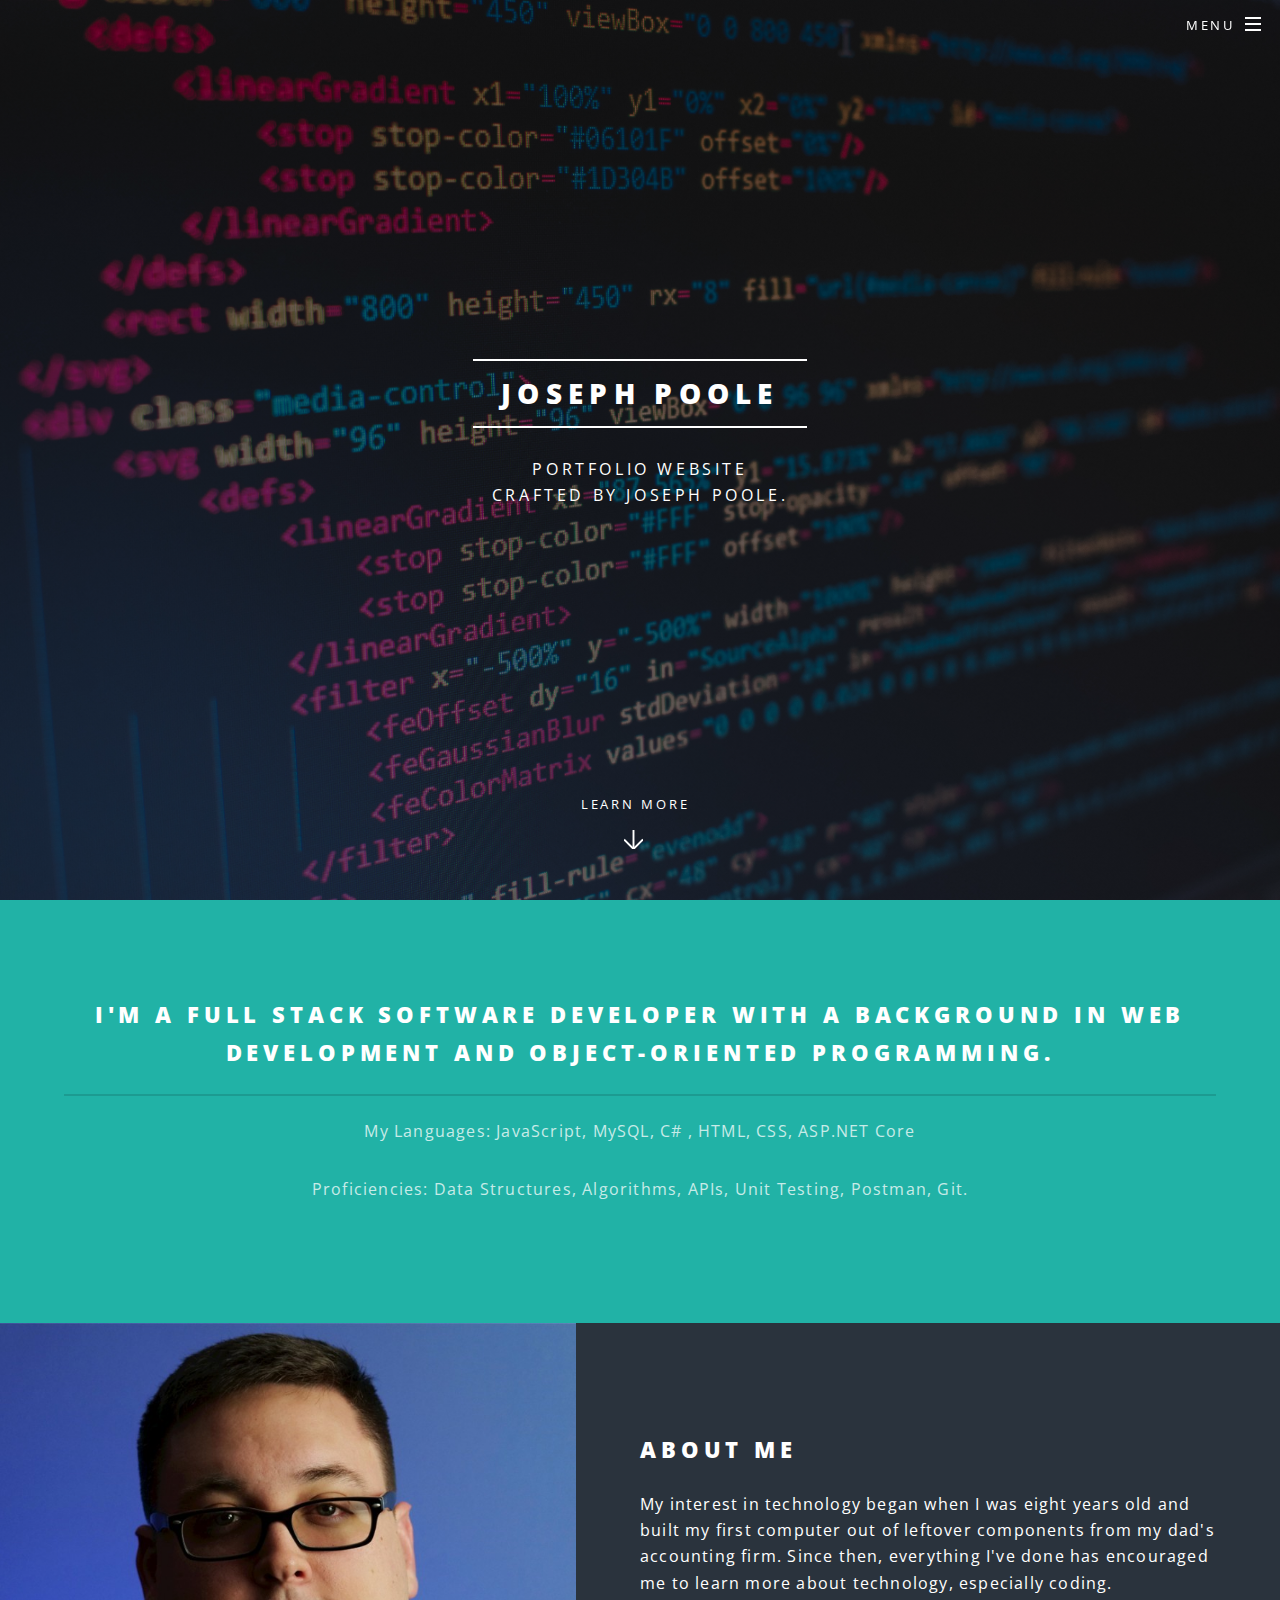
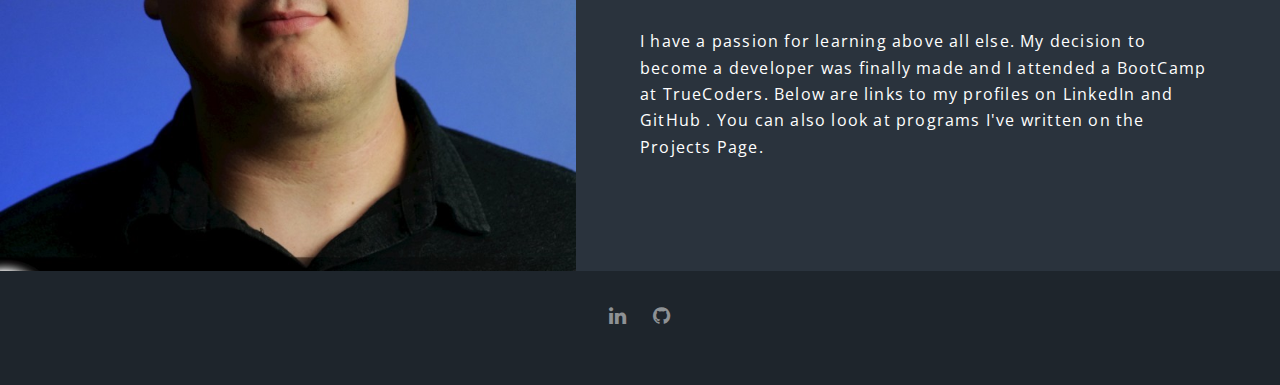
<file: index.html>
<!DOCTYPE HTML>
<html>
	<head>
		<title>Joseph Poole Protfolio Website</title>
		<meta charset="utf-8" />
		<meta name="viewport" content="width=device-width, initial-scale=1" />
		<link rel="stylesheet" href="assets/css/main.css" />

	</head>
	<body class="landing">

		<!-- Page Wrapper -->
			<div id="page-wrapper">

				<!-- Header -->
					<header id="header" class="alt">
						<h1><a href="index.html">Joseph Poole</a></h1>
						<nav id="nav">
							<ul>
								<li class="special">
									<a href="#menu" class="menuToggle"><span>Menu</span></a>
									<div id="menu">
										<ul>
											<li><a href="index.html">Home</a></li>
											<li><a href="Projects.html">Projects</a></li>
										</ul>
									</div>
								</li>
							</ul>
						</nav>
					</header>

				<!-- Banner -->
					<section id="banner">
						<div class="inner">
							<h2>Joseph Poole</h2>
							<p>Portfolio Website<br />
							crafted by Joseph Poole</a>.</p>
							<ul class="actions">
						</div>
						<a href="#one" class="more scrolly">Learn More</a>
					</section>

				<!-- One -->
					<section id="one" class="wrapper style1 special">
						<div class="inner">
							<header class="major">
								<h2>I'm a full stack software developer with a background in 
									web development and object-oriented programming.
								</h2>
								<p>My Languages: JavaScript, MySQL, C# , HTML, CSS, ASP.NET Core </p>
								<p>Proficiencies: Data Structures, Algorithms, APIs, Unit Testing, Postman, Git.</p>
							</header>
						</div>
					</section>

				<!-- Two -->
					<section id="two" class="wrapper alt style2">
						<section class="spotlight">
							<div class="image"><img src="images/pic01.jpg" alt="" /></div><div class="content">
								<h2>About Me</h2>
								<p> My interest in technology began when I was eight years old and built my first computer out of
									leftover components from my dad's accounting firm. Since then, everything I've done has encouraged
									me to learn more about technology, especially coding.
								</p>
								<p></p>
								<p>
									I have a passion for learning above all else.
									My decision to become a developer was finally made and I attended a BootCamp at TrueCoders.
									Below are links to my profiles on LinkedIn and GitHub .
									You can also look at programs I've written on the Projects Page.
								</p>
							</div>
						</section>

				<!-- Footer -->
					<footer id="footer">
						<ul class="icons">
							<li><a href="https://www.linkedin.com/in/joseph-poole-a514b9188/" class="icon fa-linkedin"><span class="label">Linkedin</span></a></li>
							<li><a href="https://github.com/JosephPoole" class="icon fa-github"><span class="label">Git</span></a></li>
						</ul>
					</footer>

			</div>

		<!-- Scripts -->
			<script src="assets/js/jquery.min.js"></script>
			<script src="assets/js/jquery.scrollex.min.js"></script>
			<script src="assets/js/jquery.scrolly.min.js"></script>
			<script src="assets/js/skel.min.js"></script>
			<script src="assets/js/util.js"></script>
			<!--[if lte IE 8]><script src="assets/js/ie/respond.min.js"></script><![endif]-->
			<script src="assets/js/main.js"></script>

	</body>
</html>
</file>
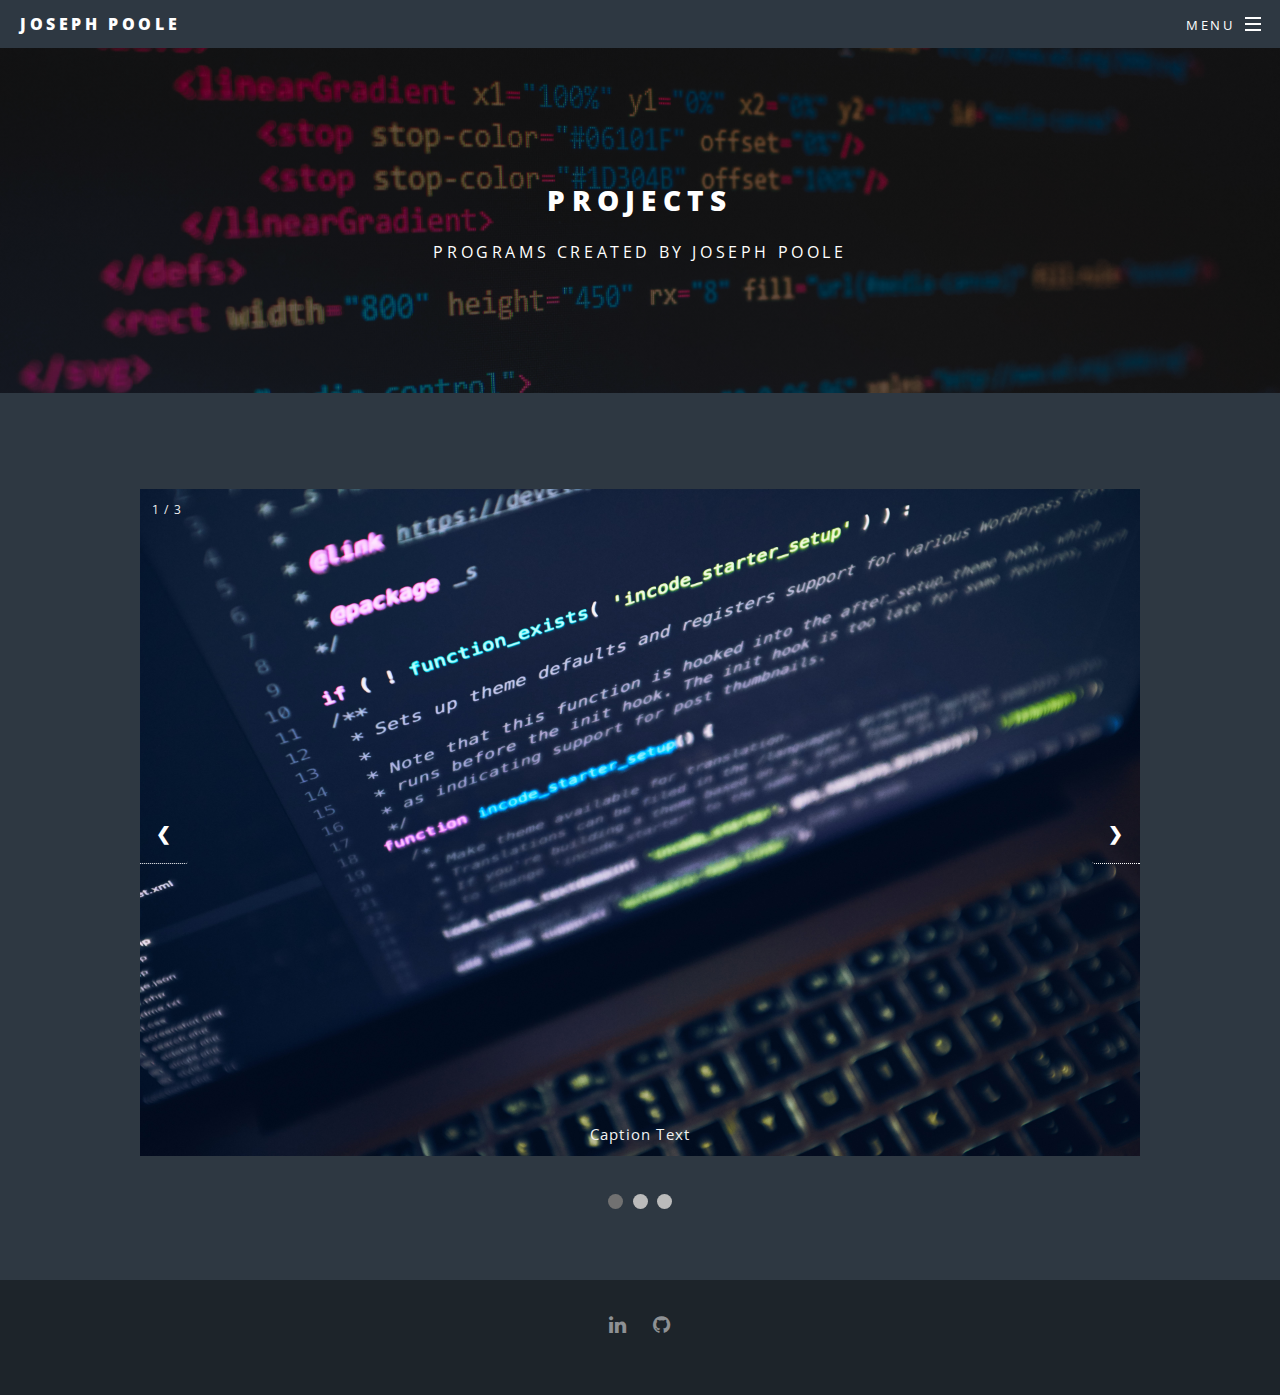
<file: Projects.html>
<!DOCTYPE HTML>
<html>
	<head>
		<title>Projects - Programs created by Josph Poole</title>
		<meta charset="utf-8" />
		<meta name="viewport" content="width=device-width, initial-scale=1" />
		
		<link rel="stylesheet" href="assets/css/main.css" />
	</head>
	<body>

		<!-- Page Wrapper -->
			<div id="page-wrapper">

				<!-- Header -->
					<header id="header">
						<h1><a href="index.html">Joseph Poole</a></h1>
						<nav id="nav">
							<ul>
								<li class="special">
									<a href="#menu" class="menuToggle"><span>Menu</span></a>
									<div id="menu">
										<ul>
											<li><a href="index.html">Home</a></li>
											<li><a href="elements.html">Projects</a></li>
										</ul>
									</div>
								</li>
							</ul>
						</nav>
					</header>

				<!-- Main -->
					<article id="main">
						<header>
							<h2>Projects</h2>
							<p>Programs created by Joseph Poole</p>
						</header>
					</article>

				<!-- Projects Carousel -->
				<section class="wrapper style2 ">
				<div class="slideshow-container">
					<div class="mySlides fade">
						<div class="numbertext">1 / 3</div>
						<img src="images/pic03.jpg" style="width:100%">
						<div class="text">Caption Text</div>
				  	</div>
				
					<div class="mySlides fade">
						<div class="numbertext">2 / 3</div>
						<img src="images/pic04.jpg" style="width:100%">
						<div class="text">Caption Two</div>
				  	</div>

					<div class="mySlides fade">
						<div class="numbertext">3 / 3</div>
						<img src="images/pic05.jpg" style="width:100%">
						<div class="text">Caption Three</div>
				  	</div>
					<!-- Next and previous buttons -->
  						<a class="prev" onclick="plusSlides(-1)">&#10094;</a>
  						<a class="next" onclick="plusSlides(1)">&#10095;</a>
						</div>
						<br>

						<!-- The dots/circles -->
						<div style="text-align:center">
						  <span class="dot" onclick="currentSlide(1)"></span>
						  <span class="dot" onclick="currentSlide(2)"></span>
						  <span class="dot" onclick="currentSlide(3)"></span>
						</div>
				</div>
				</section>

				<footer id="footer">
					<ul class="icons">
						<li><a href="https://www.linkedin.com/in/joseph-poole-a514b9188/" class="icon fa-linkedin"><span class="label">Linkedin</span></a></li>
						<li><a href="https://github.com/JosephPoole" class="icon fa-github"><span class="label">Git</span></a></li>
					</ul>
				</footer>

			</div>

		<!-- Scripts -->
			<script src="assets/js/jquery.min.js"></script>
			<script src="assets/js/jquery.scrollex.min.js"></script>
			<script src="assets/js/jquery.scrolly.min.js"></script>
			<script src="assets/js/skel.min.js"></script>
			<script src="assets/js/util.js"></script>
			<!--[if lte IE 8]><script src="assets/js/ie/respond.min.js"></script><![endif]-->
			<script src="assets/js/main.js"></script>

	</body>
</html>
</file>
<file: assets/css/main.css>
@import url(font-awesome.min.css);
@import url("https://fonts.googleapis.com/css?family=Open+Sans:400,400italic,600,600italic,800,800italic");

/* Reset */

html, body, div, span, applet, object, iframe, h1, h2, h3, h4, h5, h6, p, blockquote, pre, a, abbr, acronym, address, big, cite, code, del, dfn, em, img, ins, kbd, q, s, samp, small, strike, strong, sub, sup, tt, var, b, u, i, center, dl, dt, dd, ol, ul, li, fieldset, form, label, legend, table, caption, tbody, tfoot, thead, tr, th, td, article, aside, canvas, details, embed, figure, figcaption, footer, header, hgroup, menu, nav, output, ruby, section, summary, time, mark, audio, video {
	margin: 0;
	padding: 0;
	border: 0;
	font-size: 100%;
	font: inherit;
	vertical-align: baseline;
}

article, aside, details, figcaption, figure, footer, header, hgroup, menu, nav, section {
	display: block;
}

body {
	line-height: 1;
}

	ol, ul {
		list-style: none;
	}

	blockquote, q {
		quotes: none;
	}

	blockquote:before, blockquote:after, q:before, q:after {
		content: '';
		content: none;
	}

	table {
		border-collapse: collapse;
		border-spacing: 0;
	}

	body {
		-webkit-text-size-adjust: none;
	}

/* Box Model */

	*, *:before, *:after {
		-moz-box-sizing: border-box;
		-webkit-box-sizing: border-box;
		box-sizing: border-box;
	}

/* Grid */

	.row {
		border-bottom: solid 1px transparent;
		-moz-box-sizing: border-box;
		-webkit-box-sizing: border-box;
		box-sizing: border-box;
	}

	.row > * {
		float: left;
		-moz-box-sizing: border-box;
		-webkit-box-sizing: border-box;
		box-sizing: border-box;
	}

	.row:after, .row:before {
		content: '';
		display: block;
		clear: both;
		height: 0;
	}

	.row.uniform > * > :first-child {
		margin-top: 0;
	}

	.row.uniform > * > :last-child {
		margin-bottom: 0;
	}

	.row.\30 \25 > * {
		padding: 0 0 0 0em;
	}

	.row.\30 \25 {
		margin: 0 0 -1px 0em;
	}

	.row.uniform.\30 \25 > * {
		padding: 0em 0 0 0em;
	}

	.row.uniform.\30 \25 {
		margin: 0em 0 -1px 0em;
	}

	.row > * {
		padding: 0 0 0 1.5em;
	}

	.row {
		margin: 0 0 -1px -1.5em;
	}

	.row.uniform > * {
		padding: 1.5em 0 0 1.5em;
	}

	.row.uniform {
		margin: -1.5em 0 -1px -1.5em;
	}

	.row.\32 00\25 > * {
		padding: 0 0 0 3em;
	}

	.row.\32 00\25 {
		margin: 0 0 -1px -3em;
	}

	.row.uniform.\32 00\25 > * {
		padding: 3em 0 0 3em;
	}

	.row.uniform.\32 00\25 {
		margin: -3em 0 -1px -3em;
	}

	.row.\31 50\25 > * {
		padding: 0 0 0 2.25em;
	}

	.row.\31 50\25 {
		margin: 0 0 -1px -2.25em;
	}

	.row.uniform.\31 50\25 > * {
		padding: 2.25em 0 0 2.25em;
	}

	.row.uniform.\31 50\25 {
		margin: -2.25em 0 -1px -2.25em;
	}

	.row.\35 0\25 > * {
		padding: 0 0 0 0.75em;
	}

	.row.\35 0\25 {
		margin: 0 0 -1px -0.75em;
	}

	.row.uniform.\35 0\25 > * {
		padding: 0.75em 0 0 0.75em;
	}

	.row.uniform.\35 0\25 {
		margin: -0.75em 0 -1px -0.75em;
	}

	.row.\32 5\25 > * {
		padding: 0 0 0 0.375em;
	}

	.row.\32 5\25 {
		margin: 0 0 -1px -0.375em;
	}

	.row.uniform.\32 5\25 > * {
		padding: 0.375em 0 0 0.375em;
	}

	.row.uniform.\32 5\25 {
		margin: -0.375em 0 -1px -0.375em;
	}

	.\31 2u, .\31 2u\24 {
		width: 100%;
		clear: none;
		margin-left: 0;
	}

	.\31 1u, .\31 1u\24 {
		width: 91.6666666667%;
		clear: none;
		margin-left: 0;
	}

	.\31 0u, .\31 0u\24 {
		width: 83.3333333333%;
		clear: none;
		margin-left: 0;
	}

	.\39 u, .\39 u\24 {
		width: 75%;
		clear: none;
		margin-left: 0;
	}

	.\38 u, .\38 u\24 {
		width: 66.6666666667%;
		clear: none;
		margin-left: 0;
	}

	.\37 u, .\37 u\24 {
		width: 58.3333333333%;
		clear: none;
		margin-left: 0;
	}

	.\36 u, .\36 u\24 {
		width: 50%;
		clear: none;
		margin-left: 0;
	}

	.\35 u, .\35 u\24 {
		width: 41.6666666667%;
		clear: none;
		margin-left: 0;
	}

	.\34 u, .\34 u\24 {
		width: 33.3333333333%;
		clear: none;
		margin-left: 0;
	}

	.\33 u, .\33 u\24 {
		width: 25%;
		clear: none;
		margin-left: 0;
	}

	.\32 u, .\32 u\24 {
		width: 16.6666666667%;
		clear: none;
		margin-left: 0;
	}

	.\31 u, .\31 u\24 {
		width: 8.3333333333%;
		clear: none;
		margin-left: 0;
	}

	.\31 2u\24 + *,
	.\31 1u\24 + *,
	.\31 0u\24 + *,
	.\39 u\24 + *,
	.\38 u\24 + *,
	.\37 u\24 + *,
	.\36 u\24 + *,
	.\35 u\24 + *,
	.\34 u\24 + *,
	.\33 u\24 + *,
	.\32 u\24 + *,
	.\31 u\24 + * {
		clear: left;
	}

	.\-11u {
		margin-left: 91.66667%;
	}

	.\-10u {
		margin-left: 83.33333%;
	}

	.\-9u {
		margin-left: 75%;
	}

	.\-8u {
		margin-left: 66.66667%;
	}

	.\-7u {
		margin-left: 58.33333%;
	}

	.\-6u {
		margin-left: 50%;
	}

	.\-5u {
		margin-left: 41.66667%;
	}

	.\-4u {
		margin-left: 33.33333%;
	}

	.\-3u {
		margin-left: 25%;
	}

	.\-2u {
		margin-left: 16.66667%;
	}

	.\-1u {
		margin-left: 8.33333%;
	}

	@media screen and (max-width: 1680px) {

		.row > * {
			padding: 0 0 0 1.5em;
		}

		.row {
			margin: 0 0 -1px -1.5em;
		}

		.row.uniform > * {
			padding: 1.5em 0 0 1.5em;
		}

		.row.uniform {
			margin: -1.5em 0 -1px -1.5em;
		}

		.row.\32 00\25 > * {
			padding: 0 0 0 3em;
		}

		.row.\32 00\25 {
			margin: 0 0 -1px -3em;
		}

		.row.uniform.\32 00\25 > * {
			padding: 3em 0 0 3em;
		}

		.row.uniform.\32 00\25 {
			margin: -3em 0 -1px -3em;
		}

		.row.\31 50\25 > * {
			padding: 0 0 0 2.25em;
		}

		.row.\31 50\25 {
			margin: 0 0 -1px -2.25em;
		}

		.row.uniform.\31 50\25 > * {
			padding: 2.25em 0 0 2.25em;
		}

		.row.uniform.\31 50\25 {
			margin: -2.25em 0 -1px -2.25em;
		}

		.row.\35 0\25 > * {
			padding: 0 0 0 0.75em;
		}

		.row.\35 0\25 {
			margin: 0 0 -1px -0.75em;
		}

		.row.uniform.\35 0\25 > * {
			padding: 0.75em 0 0 0.75em;
		}

		.row.uniform.\35 0\25 {
			margin: -0.75em 0 -1px -0.75em;
		}

		.row.\32 5\25 > * {
			padding: 0 0 0 0.375em;
		}

		.row.\32 5\25 {
			margin: 0 0 -1px -0.375em;
		}

		.row.uniform.\32 5\25 > * {
			padding: 0.375em 0 0 0.375em;
		}

		.row.uniform.\32 5\25 {
			margin: -0.375em 0 -1px -0.375em;
		}

		.\31 2u\28xlarge\29, .\31 2u\24\28xlarge\29 {
			width: 100%;
			clear: none;
			margin-left: 0;
		}

		.\31 1u\28xlarge\29, .\31 1u\24\28xlarge\29 {
			width: 91.6666666667%;
			clear: none;
			margin-left: 0;
		}

		.\31 0u\28xlarge\29, .\31 0u\24\28xlarge\29 {
			width: 83.3333333333%;
			clear: none;
			margin-left: 0;
		}

		.\39 u\28xlarge\29, .\39 u\24\28xlarge\29 {
			width: 75%;
			clear: none;
			margin-left: 0;
		}

		.\38 u\28xlarge\29, .\38 u\24\28xlarge\29 {
			width: 66.6666666667%;
			clear: none;
			margin-left: 0;
		}

		.\37 u\28xlarge\29, .\37 u\24\28xlarge\29 {
			width: 58.3333333333%;
			clear: none;
			margin-left: 0;
		}

		.\36 u\28xlarge\29, .\36 u\24\28xlarge\29 {
			width: 50%;
			clear: none;
			margin-left: 0;
		}

		.\35 u\28xlarge\29, .\35 u\24\28xlarge\29 {
			width: 41.6666666667%;
			clear: none;
			margin-left: 0;
		}

		.\34 u\28xlarge\29, .\34 u\24\28xlarge\29 {
			width: 33.3333333333%;
			clear: none;
			margin-left: 0;
		}

		.\33 u\28xlarge\29, .\33 u\24\28xlarge\29 {
			width: 25%;
			clear: none;
			margin-left: 0;
		}

		.\32 u\28xlarge\29, .\32 u\24\28xlarge\29 {
			width: 16.6666666667%;
			clear: none;
			margin-left: 0;
		}

		.\31 u\28xlarge\29, .\31 u\24\28xlarge\29 {
			width: 8.3333333333%;
			clear: none;
			margin-left: 0;
		}

		.\31 2u\24\28xlarge\29 + *,
		.\31 1u\24\28xlarge\29 + *,
		.\31 0u\24\28xlarge\29 + *,
		.\39 u\24\28xlarge\29 + *,
		.\38 u\24\28xlarge\29 + *,
		.\37 u\24\28xlarge\29 + *,
		.\36 u\24\28xlarge\29 + *,
		.\35 u\24\28xlarge\29 + *,
		.\34 u\24\28xlarge\29 + *,
		.\33 u\24\28xlarge\29 + *,
		.\32 u\24\28xlarge\29 + *,
		.\31 u\24\28xlarge\29 + * {
			clear: left;
		}

		.\-11u\28xlarge\29 {
			margin-left: 91.66667%;
		}

		.\-10u\28xlarge\29 {
			margin-left: 83.33333%;
		}

		.\-9u\28xlarge\29 {
			margin-left: 75%;
		}

		.\-8u\28xlarge\29 {
			margin-left: 66.66667%;
		}

		.\-7u\28xlarge\29 {
			margin-left: 58.33333%;
		}

		.\-6u\28xlarge\29 {
			margin-left: 50%;
		}

		.\-5u\28xlarge\29 {
			margin-left: 41.66667%;
		}

		.\-4u\28xlarge\29 {
			margin-left: 33.33333%;
		}

		.\-3u\28xlarge\29 {
			margin-left: 25%;
		}

		.\-2u\28xlarge\29 {
			margin-left: 16.66667%;
		}

		.\-1u\28xlarge\29 {
			margin-left: 8.33333%;
		}

	}

	@media screen and (max-width: 1280px) {

		.row > * {
			padding: 0 0 0 1.5em;
		}

		.row {
			margin: 0 0 -1px -1.5em;
		}

		.row.uniform > * {
			padding: 1.5em 0 0 1.5em;
		}

		.row.uniform {
			margin: -1.5em 0 -1px -1.5em;
		}

		.row.\32 00\25 > * {
			padding: 0 0 0 3em;
		}

		.row.\32 00\25 {
			margin: 0 0 -1px -3em;
		}

		.row.uniform.\32 00\25 > * {
			padding: 3em 0 0 3em;
		}

		.row.uniform.\32 00\25 {
			margin: -3em 0 -1px -3em;
		}

		.row.\31 50\25 > * {
			padding: 0 0 0 2.25em;
		}

		.row.\31 50\25 {
			margin: 0 0 -1px -2.25em;
		}

		.row.uniform.\31 50\25 > * {
			padding: 2.25em 0 0 2.25em;
		}

		.row.uniform.\31 50\25 {
			margin: -2.25em 0 -1px -2.25em;
		}

		.row.\35 0\25 > * {
			padding: 0 0 0 0.75em;
		}

		.row.\35 0\25 {
			margin: 0 0 -1px -0.75em;
		}

		.row.uniform.\35 0\25 > * {
			padding: 0.75em 0 0 0.75em;
		}

		.row.uniform.\35 0\25 {
			margin: -0.75em 0 -1px -0.75em;
		}

		.row.\32 5\25 > * {
			padding: 0 0 0 0.375em;
		}

		.row.\32 5\25 {
			margin: 0 0 -1px -0.375em;
		}

		.row.uniform.\32 5\25 > * {
			padding: 0.375em 0 0 0.375em;
		}

		.row.uniform.\32 5\25 {
			margin: -0.375em 0 -1px -0.375em;
		}

		.\31 2u\28large\29, .\31 2u\24\28large\29 {
			width: 100%;
			clear: none;
			margin-left: 0;
		}

		.\31 1u\28large\29, .\31 1u\24\28large\29 {
			width: 91.6666666667%;
			clear: none;
			margin-left: 0;
		}

		.\31 0u\28large\29, .\31 0u\24\28large\29 {
			width: 83.3333333333%;
			clear: none;
			margin-left: 0;
		}

		.\39 u\28large\29, .\39 u\24\28large\29 {
			width: 75%;
			clear: none;
			margin-left: 0;
		}

		.\38 u\28large\29, .\38 u\24\28large\29 {
			width: 66.6666666667%;
			clear: none;
			margin-left: 0;
		}

		.\37 u\28large\29, .\37 u\24\28large\29 {
			width: 58.3333333333%;
			clear: none;
			margin-left: 0;
		}

		.\36 u\28large\29, .\36 u\24\28large\29 {
			width: 50%;
			clear: none;
			margin-left: 0;
		}

		.\35 u\28large\29, .\35 u\24\28large\29 {
			width: 41.6666666667%;
			clear: none;
			margin-left: 0;
		}

		.\34 u\28large\29, .\34 u\24\28large\29 {
			width: 33.3333333333%;
			clear: none;
			margin-left: 0;
		}

		.\33 u\28large\29, .\33 u\24\28large\29 {
			width: 25%;
			clear: none;
			margin-left: 0;
		}

		.\32 u\28large\29, .\32 u\24\28large\29 {
			width: 16.6666666667%;
			clear: none;
			margin-left: 0;
		}

		.\31 u\28large\29, .\31 u\24\28large\29 {
			width: 8.3333333333%;
			clear: none;
			margin-left: 0;
		}

		.\31 2u\24\28large\29 + *,
		.\31 1u\24\28large\29 + *,
		.\31 0u\24\28large\29 + *,
		.\39 u\24\28large\29 + *,
		.\38 u\24\28large\29 + *,
		.\37 u\24\28large\29 + *,
		.\36 u\24\28large\29 + *,
		.\35 u\24\28large\29 + *,
		.\34 u\24\28large\29 + *,
		.\33 u\24\28large\29 + *,
		.\32 u\24\28large\29 + *,
		.\31 u\24\28large\29 + * {
			clear: left;
		}

		.\-11u\28large\29 {
			margin-left: 91.66667%;
		}

		.\-10u\28large\29 {
			margin-left: 83.33333%;
		}

		.\-9u\28large\29 {
			margin-left: 75%;
		}

		.\-8u\28large\29 {
			margin-left: 66.66667%;
		}

		.\-7u\28large\29 {
			margin-left: 58.33333%;
		}

		.\-6u\28large\29 {
			margin-left: 50%;
		}

		.\-5u\28large\29 {
			margin-left: 41.66667%;
		}

		.\-4u\28large\29 {
			margin-left: 33.33333%;
		}

		.\-3u\28large\29 {
			margin-left: 25%;
		}

		.\-2u\28large\29 {
			margin-left: 16.66667%;
		}

		.\-1u\28large\29 {
			margin-left: 8.33333%;
		}

	}

	@media screen and (max-width: 980px) {

		.row > * {
			padding: 0 0 0 1.5em;
		}

		.row {
			margin: 0 0 -1px -1.5em;
		}

		.row.uniform > * {
			padding: 1.5em 0 0 1.5em;
		}

		.row.uniform {
			margin: -1.5em 0 -1px -1.5em;
		}

		.row.\32 00\25 > * {
			padding: 0 0 0 3em;
		}

		.row.\32 00\25 {
			margin: 0 0 -1px -3em;
		}

		.row.uniform.\32 00\25 > * {
			padding: 3em 0 0 3em;
		}

		.row.uniform.\32 00\25 {
			margin: -3em 0 -1px -3em;
		}

		.row.\31 50\25 > * {
			padding: 0 0 0 2.25em;
		}

		.row.\31 50\25 {
			margin: 0 0 -1px -2.25em;
		}

		.row.uniform.\31 50\25 > * {
			padding: 2.25em 0 0 2.25em;
		}

		.row.uniform.\31 50\25 {
			margin: -2.25em 0 -1px -2.25em;
		}

		.row.\35 0\25 > * {
			padding: 0 0 0 0.75em;
		}

		.row.\35 0\25 {
			margin: 0 0 -1px -0.75em;
		}

		.row.uniform.\35 0\25 > * {
			padding: 0.75em 0 0 0.75em;
		}

		.row.uniform.\35 0\25 {
			margin: -0.75em 0 -1px -0.75em;
		}

		.row.\32 5\25 > * {
			padding: 0 0 0 0.375em;
		}

		.row.\32 5\25 {
			margin: 0 0 -1px -0.375em;
		}

		.row.uniform.\32 5\25 > * {
			padding: 0.375em 0 0 0.375em;
		}

		.row.uniform.\32 5\25 {
			margin: -0.375em 0 -1px -0.375em;
		}

		.\31 2u\28medium\29, .\31 2u\24\28medium\29 {
			width: 100%;
			clear: none;
			margin-left: 0;
		}

		.\31 1u\28medium\29, .\31 1u\24\28medium\29 {
			width: 91.6666666667%;
			clear: none;
			margin-left: 0;
		}

		.\31 0u\28medium\29, .\31 0u\24\28medium\29 {
			width: 83.3333333333%;
			clear: none;
			margin-left: 0;
		}

		.\39 u\28medium\29, .\39 u\24\28medium\29 {
			width: 75%;
			clear: none;
			margin-left: 0;
		}

		.\38 u\28medium\29, .\38 u\24\28medium\29 {
			width: 66.6666666667%;
			clear: none;
			margin-left: 0;
		}

		.\37 u\28medium\29, .\37 u\24\28medium\29 {
			width: 58.3333333333%;
			clear: none;
			margin-left: 0;
		}

		.\36 u\28medium\29, .\36 u\24\28medium\29 {
			width: 50%;
			clear: none;
			margin-left: 0;
		}

		.\35 u\28medium\29, .\35 u\24\28medium\29 {
			width: 41.6666666667%;
			clear: none;
			margin-left: 0;
		}

		.\34 u\28medium\29, .\34 u\24\28medium\29 {
			width: 33.3333333333%;
			clear: none;
			margin-left: 0;
		}

		.\33 u\28medium\29, .\33 u\24\28medium\29 {
			width: 25%;
			clear: none;
			margin-left: 0;
		}

		.\32 u\28medium\29, .\32 u\24\28medium\29 {
			width: 16.6666666667%;
			clear: none;
			margin-left: 0;
		}

		.\31 u\28medium\29, .\31 u\24\28medium\29 {
			width: 8.3333333333%;
			clear: none;
			margin-left: 0;
		}

		.\31 2u\24\28medium\29 + *,
		.\31 1u\24\28medium\29 + *,
		.\31 0u\24\28medium\29 + *,
		.\39 u\24\28medium\29 + *,
		.\38 u\24\28medium\29 + *,
		.\37 u\24\28medium\29 + *,
		.\36 u\24\28medium\29 + *,
		.\35 u\24\28medium\29 + *,
		.\34 u\24\28medium\29 + *,
		.\33 u\24\28medium\29 + *,
		.\32 u\24\28medium\29 + *,
		.\31 u\24\28medium\29 + * {
			clear: left;
		}

		.\-11u\28medium\29 {
			margin-left: 91.66667%;
		}

		.\-10u\28medium\29 {
			margin-left: 83.33333%;
		}

		.\-9u\28medium\29 {
			margin-left: 75%;
		}

		.\-8u\28medium\29 {
			margin-left: 66.66667%;
		}

		.\-7u\28medium\29 {
			margin-left: 58.33333%;
		}

		.\-6u\28medium\29 {
			margin-left: 50%;
		}

		.\-5u\28medium\29 {
			margin-left: 41.66667%;
		}

		.\-4u\28medium\29 {
			margin-left: 33.33333%;
		}

		.\-3u\28medium\29 {
			margin-left: 25%;
		}

		.\-2u\28medium\29 {
			margin-left: 16.66667%;
		}

		.\-1u\28medium\29 {
			margin-left: 8.33333%;
		}

	}

	@media screen and (max-width: 736px) {

		.row > * {
			padding: 0 0 0 1.5em;
		}

		.row {
			margin: 0 0 -1px -1.5em;
		}

		.row.uniform > * {
			padding: 1.5em 0 0 1.5em;
		}

		.row.uniform {
			margin: -1.5em 0 -1px -1.5em;
		}

		.row.\32 00\25 > * {
			padding: 0 0 0 3em;
		}

		.row.\32 00\25 {
			margin: 0 0 -1px -3em;
		}

		.row.uniform.\32 00\25 > * {
			padding: 3em 0 0 3em;
		}

		.row.uniform.\32 00\25 {
			margin: -3em 0 -1px -3em;
		}

		.row.\31 50\25 > * {
			padding: 0 0 0 2.25em;
		}

		.row.\31 50\25 {
			margin: 0 0 -1px -2.25em;
		}

		.row.uniform.\31 50\25 > * {
			padding: 2.25em 0 0 2.25em;
		}

		.row.uniform.\31 50\25 {
			margin: -2.25em 0 -1px -2.25em;
		}

		.row.\35 0\25 > * {
			padding: 0 0 0 0.75em;
		}

		.row.\35 0\25 {
			margin: 0 0 -1px -0.75em;
		}

		.row.uniform.\35 0\25 > * {
			padding: 0.75em 0 0 0.75em;
		}

		.row.uniform.\35 0\25 {
			margin: -0.75em 0 -1px -0.75em;
		}

		.row.\32 5\25 > * {
			padding: 0 0 0 0.375em;
		}

		.row.\32 5\25 {
			margin: 0 0 -1px -0.375em;
		}

		.row.uniform.\32 5\25 > * {
			padding: 0.375em 0 0 0.375em;
		}

		.row.uniform.\32 5\25 {
			margin: -0.375em 0 -1px -0.375em;
		}

		.\31 2u\28small\29, .\31 2u\24\28small\29 {
			width: 100%;
			clear: none;
			margin-left: 0;
		}

		.\31 1u\28small\29, .\31 1u\24\28small\29 {
			width: 91.6666666667%;
			clear: none;
			margin-left: 0;
		}

		.\31 0u\28small\29, .\31 0u\24\28small\29 {
			width: 83.3333333333%;
			clear: none;
			margin-left: 0;
		}

		.\39 u\28small\29, .\39 u\24\28small\29 {
			width: 75%;
			clear: none;
			margin-left: 0;
		}

		.\38 u\28small\29, .\38 u\24\28small\29 {
			width: 66.6666666667%;
			clear: none;
			margin-left: 0;
		}

		.\37 u\28small\29, .\37 u\24\28small\29 {
			width: 58.3333333333%;
			clear: none;
			margin-left: 0;
		}

		.\36 u\28small\29, .\36 u\24\28small\29 {
			width: 50%;
			clear: none;
			margin-left: 0;
		}

		.\35 u\28small\29, .\35 u\24\28small\29 {
			width: 41.6666666667%;
			clear: none;
			margin-left: 0;
		}

		.\34 u\28small\29, .\34 u\24\28small\29 {
			width: 33.3333333333%;
			clear: none;
			margin-left: 0;
		}

		.\33 u\28small\29, .\33 u\24\28small\29 {
			width: 25%;
			clear: none;
			margin-left: 0;
		}

		.\32 u\28small\29, .\32 u\24\28small\29 {
			width: 16.6666666667%;
			clear: none;
			margin-left: 0;
		}

		.\31 u\28small\29, .\31 u\24\28small\29 {
			width: 8.3333333333%;
			clear: none;
			margin-left: 0;
		}

		.\31 2u\24\28small\29 + *,
		.\31 1u\24\28small\29 + *,
		.\31 0u\24\28small\29 + *,
		.\39 u\24\28small\29 + *,
		.\38 u\24\28small\29 + *,
		.\37 u\24\28small\29 + *,
		.\36 u\24\28small\29 + *,
		.\35 u\24\28small\29 + *,
		.\34 u\24\28small\29 + *,
		.\33 u\24\28small\29 + *,
		.\32 u\24\28small\29 + *,
		.\31 u\24\28small\29 + * {
			clear: left;
		}

		.\-11u\28small\29 {
			margin-left: 91.66667%;
		}

		.\-10u\28small\29 {
			margin-left: 83.33333%;
		}

		.\-9u\28small\29 {
			margin-left: 75%;
		}

		.\-8u\28small\29 {
			margin-left: 66.66667%;
		}

		.\-7u\28small\29 {
			margin-left: 58.33333%;
		}

		.\-6u\28small\29 {
			margin-left: 50%;
		}

		.\-5u\28small\29 {
			margin-left: 41.66667%;
		}

		.\-4u\28small\29 {
			margin-left: 33.33333%;
		}

		.\-3u\28small\29 {
			margin-left: 25%;
		}

		.\-2u\28small\29 {
			margin-left: 16.66667%;
		}

		.\-1u\28small\29 {
			margin-left: 8.33333%;
		}

	}

	@media screen and (max-width: 480px) {

		.row > * {
			padding: 0 0 0 1.5em;
		}

		.row {
			margin: 0 0 -1px -1.5em;
		}

		.row.uniform > * {
			padding: 1.5em 0 0 1.5em;
		}

		.row.uniform {
			margin: -1.5em 0 -1px -1.5em;
		}

		.row.\32 00\25 > * {
			padding: 0 0 0 3em;
		}

		.row.\32 00\25 {
			margin: 0 0 -1px -3em;
		}

		.row.uniform.\32 00\25 > * {
			padding: 3em 0 0 3em;
		}

		.row.uniform.\32 00\25 {
			margin: -3em 0 -1px -3em;
		}

		.row.\31 50\25 > * {
			padding: 0 0 0 2.25em;
		}

		.row.\31 50\25 {
			margin: 0 0 -1px -2.25em;
		}

		.row.uniform.\31 50\25 > * {
			padding: 2.25em 0 0 2.25em;
		}

		.row.uniform.\31 50\25 {
			margin: -2.25em 0 -1px -2.25em;
		}

		.row.\35 0\25 > * {
			padding: 0 0 0 0.75em;
		}

		.row.\35 0\25 {
			margin: 0 0 -1px -0.75em;
		}

		.row.uniform.\35 0\25 > * {
			padding: 0.75em 0 0 0.75em;
		}

		.row.uniform.\35 0\25 {
			margin: -0.75em 0 -1px -0.75em;
		}

		.row.\32 5\25 > * {
			padding: 0 0 0 0.375em;
		}

		.row.\32 5\25 {
			margin: 0 0 -1px -0.375em;
		}

		.row.uniform.\32 5\25 > * {
			padding: 0.375em 0 0 0.375em;
		}

		.row.uniform.\32 5\25 {
			margin: -0.375em 0 -1px -0.375em;
		}

		.\31 2u\28xsmall\29, .\31 2u\24\28xsmall\29 {
			width: 100%;
			clear: none;
			margin-left: 0;
		}

		.\31 1u\28xsmall\29, .\31 1u\24\28xsmall\29 {
			width: 91.6666666667%;
			clear: none;
			margin-left: 0;
		}

		.\31 0u\28xsmall\29, .\31 0u\24\28xsmall\29 {
			width: 83.3333333333%;
			clear: none;
			margin-left: 0;
		}

		.\39 u\28xsmall\29, .\39 u\24\28xsmall\29 {
			width: 75%;
			clear: none;
			margin-left: 0;
		}

		.\38 u\28xsmall\29, .\38 u\24\28xsmall\29 {
			width: 66.6666666667%;
			clear: none;
			margin-left: 0;
		}

		.\37 u\28xsmall\29, .\37 u\24\28xsmall\29 {
			width: 58.3333333333%;
			clear: none;
			margin-left: 0;
		}

		.\36 u\28xsmall\29, .\36 u\24\28xsmall\29 {
			width: 50%;
			clear: none;
			margin-left: 0;
		}

		.\35 u\28xsmall\29, .\35 u\24\28xsmall\29 {
			width: 41.6666666667%;
			clear: none;
			margin-left: 0;
		}

		.\34 u\28xsmall\29, .\34 u\24\28xsmall\29 {
			width: 33.3333333333%;
			clear: none;
			margin-left: 0;
		}

		.\33 u\28xsmall\29, .\33 u\24\28xsmall\29 {
			width: 25%;
			clear: none;
			margin-left: 0;
		}

		.\32 u\28xsmall\29, .\32 u\24\28xsmall\29 {
			width: 16.6666666667%;
			clear: none;
			margin-left: 0;
		}

		.\31 u\28xsmall\29, .\31 u\24\28xsmall\29 {
			width: 8.3333333333%;
			clear: none;
			margin-left: 0;
		}

		.\31 2u\24\28xsmall\29 + *,
		.\31 1u\24\28xsmall\29 + *,
		.\31 0u\24\28xsmall\29 + *,
		.\39 u\24\28xsmall\29 + *,
		.\38 u\24\28xsmall\29 + *,
		.\37 u\24\28xsmall\29 + *,
		.\36 u\24\28xsmall\29 + *,
		.\35 u\24\28xsmall\29 + *,
		.\34 u\24\28xsmall\29 + *,
		.\33 u\24\28xsmall\29 + *,
		.\32 u\24\28xsmall\29 + *,
		.\31 u\24\28xsmall\29 + * {
			clear: left;
		}

		.\-11u\28xsmall\29 {
			margin-left: 91.66667%;
		}

		.\-10u\28xsmall\29 {
			margin-left: 83.33333%;
		}

		.\-9u\28xsmall\29 {
			margin-left: 75%;
		}

		.\-8u\28xsmall\29 {
			margin-left: 66.66667%;
		}

		.\-7u\28xsmall\29 {
			margin-left: 58.33333%;
		}

		.\-6u\28xsmall\29 {
			margin-left: 50%;
		}

		.\-5u\28xsmall\29 {
			margin-left: 41.66667%;
		}

		.\-4u\28xsmall\29 {
			margin-left: 33.33333%;
		}

		.\-3u\28xsmall\29 {
			margin-left: 25%;
		}

		.\-2u\28xsmall\29 {
			margin-left: 16.66667%;
		}

		.\-1u\28xsmall\29 {
			margin-left: 8.33333%;
		}

	}

/* Basic */

	@-ms-viewport {
		width: device-width;
	}

	body {
		background: #304739;
	}

		body.is-loading *, body.is-loading *:before, body.is-loading *:after {
			-moz-animation: none !important;
			-webkit-animation: none !important;
			-ms-animation: none !important;
			animation: none !important;
			-moz-transition: none !important;
			-webkit-transition: none !important;
			-ms-transition: none !important;
			transition: none !important;
		}

	body, input, select, textarea {
		color: #fff;
		font-family: "Open Sans", Helvetica, sans-serif;
		font-size: 15pt;
		font-weight: 400;
		letter-spacing: 0.075em;
		line-height: 1.65em;
	}

		@media screen and (max-width: 1680px) {

			body, input, select, textarea {
				font-size: 13pt;
			}

		}

		@media screen and (max-width: 1280px) {

			body, input, select, textarea {
				font-size: 12pt;
			}

		}

		@media screen and (max-width: 736px) {

			body, input, select, textarea {
				font-size: 11pt;
				letter-spacing: 0.0375em;
			}

		}

	a {
		-moz-transition: color 0.2s ease, border-bottom-color 0.2s ease;
		-webkit-transition: color 0.2s ease, border-bottom-color 0.2s ease;
		-ms-transition: color 0.2s ease, border-bottom-color 0.2s ease;
		transition: color 0.2s ease, border-bottom-color 0.2s ease;
		border-bottom: dotted 1px;
		color: inherit;
		text-decoration: none;
	}

		a:hover {
			border-bottom-color: transparent;
		}

	strong, b {
		color: #fff;
		font-weight: 600;
	}

	em, i {
		font-style: italic;
	}

	p {
		margin: 0 0 2em 0;
	}

	h1, h2, h3, h4, h5, h6 {
		color: #fff;
		font-weight: 800;
		letter-spacing: 0.225em;
		line-height: 1em;
		margin: 0 0 1em 0;
		text-transform: uppercase;
	}

		h1 a, h2 a, h3 a, h4 a, h5 a, h6 a {
			color: inherit;
			text-decoration: none;
		}

	h2 {
		font-size: 1.35em;
		line-height: 1.75em;
	}

		@media screen and (max-width: 736px) {

			h2 {
				font-size: 1.1em;
				line-height: 1.65em;
			}

		}

	h3 {
		font-size: 1.15em;
		line-height: 1.75em;
	}

		@media screen and (max-width: 736px) {

			h3 {
				font-size: 1em;
				line-height: 1.65em;
			}

		}

	h4 {
		font-size: 1em;
		line-height: 1.5em;
	}

	h5 {
		font-size: 0.8em;
		line-height: 1.5em;
	}

	h6 {
		font-size: 0.7em;
		line-height: 1.5em;
	}

	sub {
		font-size: 0.8em;
		position: relative;
		top: 0.5em;
	}

	sup {
		font-size: 0.8em;
		position: relative;
		top: -0.5em;
	}

	hr {
		border: 0;
		border-bottom: solid 2px #fff;
		margin: 3em 0;
	}

		hr.major {
			margin: 4.5em 0;
		}

	blockquote {
		border-left: solid 4px #fff;
		font-style: italic;
		margin: 0 0 2em 0;
		padding: 0.5em 0 0.5em 2em;
	}

	code {
		background: rgba(144, 144, 144, 0.25);
		border-radius: 3px;
		font-family: "Courier New", monospace;
		font-size: 0.9em;
		letter-spacing: 0;
		margin: 0 0.25em;
		padding: 0.25em 0.65em;
	}

	pre {
		-webkit-overflow-scrolling: touch;
		font-family: "Courier New", monospace;
		font-size: 0.9em;
		margin: 0 0 2em 0;
	}

		pre code {
			display: block;
			line-height: 1.75em;
			padding: 1em 1.5em;
			overflow-x: auto;
		}

	.align-left {
		text-align: left;
	}

	.align-center {
		text-align: center;
	}

	.align-right {
		text-align: right;
	}

/* Section/Article */

	section.special, article.special {
		text-align: center;
	}

	header p {
		color: rgba(255, 255, 255, 0.5);
		position: relative;
		top: -0.25em;
	}

	header h3 + p {
		font-size: 1.1em;
	}

	header h4 + p,
	header h5 + p,
	header h6 + p {
		font-size: 0.9em;
	}

	header.major {
		margin: 0 0 3.5em 0;
	}

		header.major h2, header.major h3, header.major h4, header.major h5, header.major h6 {
			border-bottom: solid 2px #fff;
			display: inline-block;
			padding-bottom: 1em;
			position: relative;
		}

			header.major h2:after, header.major h3:after, header.major h4:after, header.major h5:after, header.major h6:after {
				content: '';
				display: block;
				height: 1px;
			}

		header.major p {
			color: #fff;
			top: 0;
		}

		@media screen and (max-width: 736px) {

			header.major {
				margin: 0 0 2em 0;
			}

		}

	@media screen and (max-width: 980px) {

		header br {
			display: none;
		}

	}

/* Form */

	form {
		margin: 0 0 2em 0;
	}

	label {
		color: #fff;
		display: block;
		font-size: 0.9em;
		font-weight: 600;
		margin: 0 0 1em 0;
	}

	input[type="text"],
	input[type="password"],
	input[type="email"],
	select,
	textarea {
		-moz-appearance: none;
		-webkit-appearance: none;
		-ms-appearance: none;
		appearance: none;
		background: rgba(144, 144, 144, 0.25);
		border-radius: 3px;
		border: none;
		color: inherit;
		display: block;
		outline: 0;
		padding: 0 1em;
		text-decoration: none;
		width: 100%;
	}

		input[type="text"]:invalid,
		input[type="password"]:invalid,
		input[type="email"]:invalid,
		select:invalid,
		textarea:invalid {
			box-shadow: none;
		}

		input[type="text"]:focus,
		input[type="password"]:focus,
		input[type="email"]:focus,
		select:focus,
		textarea:focus {
			box-shadow: 0 0 0 2px #21b2a6;
		}

	.select-wrapper {
		text-decoration: none;
		display: block;
		position: relative;
	}

		.select-wrapper:before {
			-moz-osx-font-smoothing: grayscale;
			-webkit-font-smoothing: antialiased;
			font-family: FontAwesome;
			font-style: normal;
			font-weight: normal;
			text-transform: none !important;
		}

		.select-wrapper:before {
			-moz-pointer-events: none;
			-webkit-pointer-events: none;
			-ms-pointer-events: none;
			pointer-events: none;
			color: #fff;
			content: '\f078';
			display: block;
			height: 2.75em;
			line-height: 2.75em;
			position: absolute;
			right: 0;
			text-align: center;
			top: 0;
			width: 2.75em;
		}

		.select-wrapper select::-ms-expand {
			display: none;
		}

	input[type="text"],
	input[type="password"],
	input[type="email"],
	select {
		height: 2.75em;
	}

	textarea {
		padding: 0.75em 1em;
	}

	input[type="checkbox"],
	input[type="radio"] {
		-moz-appearance: none;
		-webkit-appearance: none;
		-ms-appearance: none;
		appearance: none;
		display: block;
		float: left;
		margin-right: -2em;
		opacity: 0;
		width: 1em;
		z-index: -1;
	}

		input[type="checkbox"] + label,
		input[type="radio"] + label {
			text-decoration: none;
			color: #fff;
			cursor: pointer;
			display: inline-block;
			font-size: 1em;
			font-weight: 400;
			padding-left: 2.4em;
			padding-right: 0.75em;
			position: relative;
		}

			input[type="checkbox"] + label:before,
			input[type="radio"] + label:before {
				-moz-osx-font-smoothing: grayscale;
				-webkit-font-smoothing: antialiased;
				font-family: FontAwesome;
				font-style: normal;
				font-weight: normal;
				text-transform: none !important;
			}

			input[type="checkbox"] + label:before,
			input[type="radio"] + label:before {
				background: rgba(144, 144, 144, 0.25);
				border-radius: 3px;
				content: '';
				display: inline-block;
				height: 1.65em;
				left: 0;
				line-height: 1.58125em;
				position: absolute;
				text-align: center;
				top: 0;
				width: 1.65em;
			}

		input[type="checkbox"]:checked + label:before,
		input[type="radio"]:checked + label:before {
			background: #2e3842;
			color: #fff;
			content: '\f00c';
		}

		input[type="checkbox"]:focus + label:before,
		input[type="radio"]:focus + label:before {
			box-shadow: 0 0 0 2px #21b2a6;
		}

	input[type="checkbox"] + label:before {
		border-radius: 3px;
	}

	input[type="radio"] + label:before {
		border-radius: 100%;
	}

	::-webkit-input-placeholder {
		color: rgba(255, 255, 255, 0.5) !important;
		opacity: 1.0;
	}

	:-moz-placeholder {
		color: rgba(255, 255, 255, 0.5) !important;
		opacity: 1.0;
	}

	::-moz-placeholder {
		color: rgba(255, 255, 255, 0.5) !important;
		opacity: 1.0;
	}

	:-ms-input-placeholder {
		color: rgba(255, 255, 255, 0.5) !important;
		opacity: 1.0;
	}

	.formerize-placeholder {
		color: rgba(255, 255, 255, 0.5) !important;
		opacity: 1.0;
	}

/* Box */

	.box {
		border-radius: 3px;
		border: solid 2px #fff;
		margin-bottom: 2em;
		padding: 1.5em;
	}

		.box > :last-child,
		.box > :last-child > :last-child,
		.box > :last-child > :last-child > :last-child {
			margin-bottom: 0;
		}

		.box.alt {
			border: 0;
			border-radius: 0;
			padding: 0;
		}

/* Icon */

	.icon {
		text-decoration: none;
		border-bottom: none;
		position: relative;
	}

		.icon:before {
			-moz-osx-font-smoothing: grayscale;
			-webkit-font-smoothing: antialiased;
			font-family: FontAwesome;
			font-style: normal;
			font-weight: normal;
			text-transform: none !important;
		}

		.icon > .label {
			display: none;
		}

		.icon.major {
			-moz-transform: rotate(-45deg);
			-webkit-transform: rotate(-45deg);
			-ms-transform: rotate(-45deg);
			transform: rotate(-45deg);
			border-radius: 3px;
			border: solid 2px #fff;
			display: inline-block;
			font-size: 1.35em;
			height: calc(3em + 2px);
			line-height: 3em;
			text-align: center;
			width: calc(3em + 2px);
		}

			.icon.major:before {
				-moz-transform: rotate(45deg);
				-webkit-transform: rotate(45deg);
				-ms-transform: rotate(45deg);
				transform: rotate(45deg);
				display: inline-block;
				font-size: 1.5em;
			}

			@media screen and (max-width: 736px) {

				.icon.major {
					font-size: 1em;
				}

			}

		.icon.style1 {
			color: #00ffcc;
		}

		.icon.style2 {
			color: #00f0ff;
		}

		.icon.style3 {
			color: #76ddff;
		}

/* Image */

	.image {
		border-radius: 3px;
		border: 0;
		display: inline-block;
		position: relative;
	}

		.image img {
			border-radius: 3px;
			display: block;
		}

		.image.left {
			float: left;
			margin: 0 2em 2em 0;
			top: 0.25em;
		}

		.image.right {
			float: right;
			margin: 0 0 2em 2em;
			top: 0.25em;
		}

		.image.left, .image.right {
			max-width: 40%;
		}

			.image.left img, .image.right img {
				width: 100%;
			}

		.image.fit {
			display: block;
			margin: 0 0 2em 0;
			width: 100%;
		}

			.image.fit img {
				width: 100%;
			}

/* List */

	ol {
		list-style: decimal;
		margin: 0 0 2em 0;
		padding-left: 1.25em;
	}

		ol li {
			padding-left: 0.25em;
		}

	ul {
		list-style: disc;
		margin: 0 0 2em 0;
		padding-left: 1em;
	}

		ul li {
			padding-left: 0.5em;
		}

		ul.alt {
			list-style: none;
			padding-left: 0;
		}

			ul.alt li {
				border-top: solid 1px #fff;
				padding: 0.5em 0;
			}

				ul.alt li:first-child {
					border-top: 0;
					padding-top: 0;
				}

		ul.icons {
			cursor: default;
			list-style: none;
			padding-left: 0;
		}

			ul.icons li {
				display: inline-block;
				padding: 0 1em 0 0;
			}

				ul.icons li:last-child {
					padding-right: 0 !important;
				}

			ul.icons.major {
				padding: 1em 0;
			}

				ul.icons.major li {
					padding-right: 3.5em;
				}

					@media screen and (max-width: 736px) {

						ul.icons.major li {
							padding: 0 1em !important;
						}

					}

		ul.actions {
			cursor: default;
			list-style: none;
			padding-left: 0;
		}

			ul.actions li {
				display: inline-block;
				padding: 0 1.5em 0 0;
				vertical-align: middle;
			}

				ul.actions li:last-child {
					padding-right: 0;
				}

			ul.actions.small li {
				padding: 0 0.75em 0 0;
			}

			ul.actions.vertical li {
				display: block;
				padding: 1.5em 0 0 0;
			}

				ul.actions.vertical li:first-child {
					padding-top: 0;
				}

				ul.actions.vertical li > * {
					margin-bottom: 0;
				}

			ul.actions.vertical.small li {
				padding: 0.75em 0 0 0;
			}

				ul.actions.vertical.small li:first-child {
					padding-top: 0;
				}

			ul.actions.fit {
				display: table;
				margin-left: -1.5em;
				padding: 0;
				table-layout: fixed;
				width: calc(100% + 1.5em);
			}

				ul.actions.fit li {
					display: table-cell;
					padding: 0 0 0 1.5em;
				}

					ul.actions.fit li > * {
						margin-bottom: 0;
					}

				ul.actions.fit.small {
					margin-left: -0.75em;
					width: calc(100% + 0.75em);
				}

					ul.actions.fit.small li {
						padding: 0 0 0 0.75em;
					}

			@media screen and (max-width: 736px) {

				ul.actions li {
					display: block;
					padding: 1em 0 0 0;
					text-align: center;
					width: 100%;
				}

					ul.actions li:first-child {
						padding-top: 0;
					}

					ul.actions li > * {
						margin: 0 auto !important;
						max-width: 30em;
						width: 100%;
					}

						ul.actions li > *.icon:before {
							margin-left: -1em;
						}

				ul.actions.small li {
					padding: 0.5em 0 0 0;
				}

					ul.actions.small li:first-child {
						padding-top: 0;
					}

			}

	dl {
		margin: 0 0 2em 0;
	}

/* Table */

	.table-wrapper {
		-webkit-overflow-scrolling: touch;
		overflow-x: auto;
	}

	table {
		margin: 0 0 2em 0;
		width: 100%;
	}

		table tbody tr {
			border: solid 1px #fff;
			border-left: 0;
			border-right: 0;
		}

			table tbody tr:nth-child(2n + 1) {
				background-color: rgba(144, 144, 144, 0.25);
			}

		table td {
			padding: 0.75em 0.75em;
		}

		table th {
			color: #fff;
			font-size: 0.9em;
			font-weight: 600;
			padding: 0 0.75em 0.75em 0.75em;
			text-align: left;
		}

		table thead {
			border-bottom: solid 2px #fff;
		}

		table tfoot {
			border-top: solid 2px #fff;
		}

		table.alt {
			border-collapse: separate;
		}

			table.alt tbody tr td {
				border: solid 1px #fff;
				border-left-width: 0;
				border-top-width: 0;
			}

				table.alt tbody tr td:first-child {
					border-left-width: 1px;
				}

			table.alt tbody tr:first-child td {
				border-top-width: 1px;
			}

			table.alt thead {
				border-bottom: 0;
			}

			table.alt tfoot {
				border-top: 0;
			}

/* Button */

	input[type="submit"],
	input[type="reset"],
	input[type="button"],
	button,
	.button {
		-moz-appearance: none;
		-webkit-appearance: none;
		-ms-appearance: none;
		appearance: none;
		-moz-transition: background-color 0.2s ease-in-out, color 0.2s ease-in-out;
		-webkit-transition: background-color 0.2s ease-in-out, color 0.2s ease-in-out;
		-ms-transition: background-color 0.2s ease-in-out, color 0.2s ease-in-out;
		transition: background-color 0.2s ease-in-out, color 0.2s ease-in-out;
		background-color: transparent;
		border-radius: 3px;
		border: 0;
		box-shadow: inset 0 0 0 2px #fff;
		color: #fff;
		cursor: pointer;
		display: inline-block;
		font-size: 0.8em;
		font-weight: 600;
		height: 3.125em;
		letter-spacing: 0.225em;
		line-height: 3.125em;
		padding: 0 2.75em;
		text-align: center;
		text-decoration: none;
		text-transform: uppercase;
		white-space: nowrap;
		overflow: hidden;
		text-overflow: ellipsis;
	}

		input[type="submit"]:hover,
		input[type="reset"]:hover,
		input[type="button"]:hover,
		button:hover,
		.button:hover {
			background-color: rgba(144, 144, 144, 0.25);
		}

		input[type="submit"]:active,
		input[type="reset"]:active,
		input[type="button"]:active,
		button:active,
		.button:active {
			background-color: rgba(144, 144, 144, 0.5);
		}

		input[type="submit"].icon:before,
		input[type="reset"].icon:before,
		input[type="button"].icon:before,
		button.icon:before,
		.button.icon:before {
			margin-right: 0.5em;
		}

		input[type="submit"].fit,
		input[type="reset"].fit,
		input[type="button"].fit,
		button.fit,
		.button.fit {
			display: block;
			margin: 0 0 1em 0;
			width: 100%;
		}

		input[type="submit"].small,
		input[type="reset"].small,
		input[type="button"].small,
		button.small,
		.button.small {
			font-size: 0.8em;
		}

		input[type="submit"].big,
		input[type="reset"].big,
		input[type="button"].big,
		button.big,
		.button.big {
			font-size: 1.35em;
		}

		input[type="submit"].special,
		input[type="reset"].special,
		input[type="button"].special,
		button.special,
		.button.special {
			background-color: #ed4933;
			box-shadow: none !important;
			color: #ffffff !important;
		}

			input[type="submit"].special:hover,
			input[type="reset"].special:hover,
			input[type="button"].special:hover,
			button.special:hover,
			.button.special:hover {
				background-color: #ef5e4a !important;
			}

			input[type="submit"].special:active,
			input[type="reset"].special:active,
			input[type="button"].special:active,
			button.special:active,
			.button.special:active {
				background-color: #eb341c !important;
			}

		input[type="submit"].disabled, input[type="submit"]:disabled,
		input[type="reset"].disabled,
		input[type="reset"]:disabled,
		input[type="button"].disabled,
		input[type="button"]:disabled,
		button.disabled,
		button:disabled,
		.button.disabled,
		.button:disabled {
			-moz-pointer-events: none;
			-webkit-pointer-events: none;
			-ms-pointer-events: none;
			pointer-events: none;
			opacity: 0.25;
		}

		@media screen and (max-width: 736px) {

			input[type="submit"],
			input[type="reset"],
			input[type="button"],
			button,
			.button {
				height: 3.75em;
				line-height: 3.75em;
			}

		}

/* Features */

	.features {
		display: -moz-flex;
		display: -webkit-flex;
		display: -ms-flex;
		display: flex;
		-moz-flex-wrap: wrap;
		-webkit-flex-wrap: wrap;
		-ms-flex-wrap: wrap;
		flex-wrap: wrap;
		-moz-justify-content: center;
		-webkit-justify-content: center;
		-ms-justify-content: center;
		justify-content: center;
		list-style: none;
		padding: 0;
		width: 100%;
	}

		.features li {
			padding: 4em 4em 2em 6em ;
			display: block;
			position: relative;
			text-align: left;
			width: 50%;
		}

			.features li:nth-child(1) {
				background-color: rgba(0, 0, 0, 0.035);
			}

			.features li:nth-child(2) {
				background-color: rgba(0, 0, 0, 0.07);
			}

			.features li:nth-child(3) {
				background-color: rgba(0, 0, 0, 0.105);
			}

			.features li:nth-child(4) {
				background-color: rgba(0, 0, 0, 0.14);
			}

			.features li:nth-child(5) {
				background-color: rgba(0, 0, 0, 0.175);
			}

			.features li:nth-child(6) {
				background-color: rgba(0, 0, 0, 0.21);
			}

			.features li:nth-child(7) {
				background-color: rgba(0, 0, 0, 0.245);
			}

			.features li:nth-child(8) {
				background-color: rgba(0, 0, 0, 0.28);
			}

			.features li:nth-child(9) {
				background-color: rgba(0, 0, 0, 0.315);
			}

			.features li:nth-child(10) {
				background-color: rgba(0, 0, 0, 0.35);
			}

			.features li:before {
				display: block;
				color: #00ffcc;
				position: absolute;
				left: 1.75em;
				top: 2.75em;
				font-size: 1.5em;
			}

			.features li:nth-child(1) {
				border-top-left-radius: 3px;
			}

			.features li:nth-child(2) {
				border-top-right-radius: 3px;
			}

			.features li:nth-last-child(1) {
				border-bottom-right-radius: 3px;
			}

			.features li:nth-last-child(2) {
				border-bottom-left-radius: 3px;
			}

			@media screen and (max-width: 980px) {

				.features li {
					padding: 3em 2em 1em 2em ;
					text-align: center;
				}

					.features li:before {
						left: 0;
						margin: 0 0 1em 0;
						position: relative;
						top: 0;
					}

			}

			@media screen and (max-width: 736px) {

				.features li {
					padding: 3em 0 1em 0 ;
					background-color: transparent !important;
					border-top: solid 2px #fff;
					width: 100%;
				}

					.features li:first-child {
						border-top: 0;
					}

			}

/* Spotlight */

	.spotlight {
		-moz-align-items: center;
		-webkit-align-items: center;
		-ms-align-items: center;
		align-items: center;
		display: -moz-flex;
		display: -webkit-flex;
		display: -ms-flex;
		display: flex;
	}

		.spotlight .image {
			-moz-order: 1;
			-webkit-order: 1;
			-ms-order: 1;
			order: 1;
			border-radius: 0;
			width: 40%;
		}

			.spotlight .image img {
				border-radius: 0;
				width: 100%;
			}

		.spotlight .content {
			padding: 2em 4em 0.1em 4em ;
			-moz-order: 2;
			-webkit-order: 2;
			-ms-order: 2;
			order: 2;
			max-width: 48em;
			width: 60%;
		}

		.spotlight:nth-child(2n) {
			-moz-flex-direction: row-reverse;
			-webkit-flex-direction: row-reverse;
			-ms-flex-direction: row-reverse;
			flex-direction: row-reverse;
		}

		.spotlight:nth-child(1) {
			background-color: rgba(0, 0, 0, 0.075);
		}

		.spotlight:nth-child(2) {
			background-color: rgba(0, 0, 0, 0.15);
		}

		.spotlight:nth-child(3) {
			background-color: rgba(0, 0, 0, 0.225);
		}

		.spotlight:nth-child(4) {
			background-color: rgba(0, 0, 0, 0.3);
		}

		.spotlight:nth-child(5) {
			background-color: rgba(0, 0, 0, 0.375);
		}

		.spotlight:nth-child(6) {
			background-color: rgba(0, 0, 0, 0.45);
		}

		.spotlight:nth-child(7) {
			background-color: rgba(0, 0, 0, 0.525);
		}

		.spotlight:nth-child(8) {
			background-color: rgba(0, 0, 0, 0.6);
		}

		.spotlight:nth-child(9) {
			background-color: rgba(0, 0, 0, 0.675);
		}

		.spotlight:nth-child(10) {
			background-color: rgba(0, 0, 0, 0.75);
		}

		@media screen and (max-width: 1280px) {

			.spotlight .image {
				width: 45%;
			}

			.spotlight .content {
				width: 55%;
			}

		}

		@media screen and (max-width: 980px) {

			.spotlight {
				display: block;
			}

				.spotlight br {
					display: none;
				}

				.spotlight .image {
					width: 100%;
				}

				.spotlight .content {
					padding: 4em 3em 2em 3em ;
					max-width: none;
					text-align: center;
					width: 100%;
				}

		}

		@media screen and (max-width: 736px) {

			.spotlight .content {
				padding: 3em 2em 1em 2em ;
			}

		}

/* Wrapper */

	.wrapper {
		padding: 6em 0 4em 0 ;
	}

		.wrapper > .inner {
			width: 60em;
			margin: 0 auto;
		}

			@media screen and (max-width: 1280px) {

				.wrapper > .inner {
					width: 90%;
				}

			}

			@media screen and (max-width: 980px) {

				.wrapper > .inner {
					width: 100%;
				}

			}

		.wrapper.alt {
			padding: 0;
		}

		.wrapper.style1 {
			background-color: #21b2a6;
			color: #c7ebe8;
		}

			.wrapper.style1 strong, .wrapper.style1 b {
				color: #ffffff;
			}

			.wrapper.style1 h2, .wrapper.style1 h3, .wrapper.style1 h4, .wrapper.style1 h5, .wrapper.style1 h6 {
				color: #ffffff;
			}

			.wrapper.style1 hr {
				border-color: rgba(0, 0, 0, 0.125);
			}

			.wrapper.style1 blockquote {
				border-color: rgba(0, 0, 0, 0.125);
			}

			.wrapper.style1 code {
				background: rgba(255, 255, 255, 0.075);
			}

			.wrapper.style1 header p {
				color: #a6e0db;
			}

			.wrapper.style1 header.major h2, .wrapper.style1 header.major h3, .wrapper.style1 header.major h4, .wrapper.style1 header.major h5, .wrapper.style1 header.major h6 {
				border-color: rgba(0, 0, 0, 0.125);
			}

			.wrapper.style1 header.major p {
				color: #c7ebe8;
			}

			.wrapper.style1 label {
				color: #ffffff;
			}

			.wrapper.style1 input[type="text"],
			.wrapper.style1 input[type="password"],
			.wrapper.style1 input[type="email"],
			.wrapper.style1 select,
			.wrapper.style1 textarea {
				background: rgba(255, 255, 255, 0.075);
			}

			.wrapper.style1 .select-wrapper:before {
				color: rgba(0, 0, 0, 0.125);
			}

			.wrapper.style1 input[type="checkbox"] + label,
			.wrapper.style1 input[type="radio"] + label {
				color: #c7ebe8;
			}

				.wrapper.style1 input[type="checkbox"] + label:before,
				.wrapper.style1 input[type="radio"] + label:before {
					background: rgba(255, 255, 255, 0.075);
				}

			.wrapper.style1 input[type="checkbox"]:checked + label:before,
			.wrapper.style1 input[type="radio"]:checked + label:before {
				background: #ffffff;
				color: #21b2a6;
			}

			.wrapper.style1 ::-webkit-input-placeholder {
				color: #a6e0db !important;
			}

			.wrapper.style1 :-moz-placeholder {
				color: #a6e0db !important;
			}

			.wrapper.style1 ::-moz-placeholder {
				color: #a6e0db !important;
			}

			.wrapper.style1 :-ms-input-placeholder {
				color: #a6e0db !important;
			}

			.wrapper.style1 .formerize-placeholder {
				color: #a6e0db !important;
			}

			.wrapper.style1 .icon.major {
				border-color: rgba(0, 0, 0, 0.125);
			}

			.wrapper.style1 ul.alt li {
				border-color: rgba(0, 0, 0, 0.125);
			}

			.wrapper.style1 table tbody tr {
				border-color: rgba(0, 0, 0, 0.125);
			}

				.wrapper.style1 table tbody tr:nth-child(2n + 1) {
					background-color: rgba(255, 255, 255, 0.075);
				}

			.wrapper.style1 table th {
				color: #ffffff;
			}

			.wrapper.style1 table thead {
				border-color: rgba(0, 0, 0, 0.125);
			}

			.wrapper.style1 table tfoot {
				border-color: rgba(0, 0, 0, 0.125);
			}

			.wrapper.style1 table.alt tbody tr td {
				border-color: rgba(0, 0, 0, 0.125);
			}

			.wrapper.style1 input[type="submit"],
			.wrapper.style1 input[type="reset"],
			.wrapper.style1 input[type="button"],
			.wrapper.style1 button,
			.wrapper.style1 .button {
				box-shadow: inset 0 0 0 2px rgba(0, 0, 0, 0.125);
				color: #ffffff;
			}

				.wrapper.style1 input[type="submit"]:hover,
				.wrapper.style1 input[type="reset"]:hover,
				.wrapper.style1 input[type="button"]:hover,
				.wrapper.style1 button:hover,
				.wrapper.style1 .button:hover {
					background-color: rgba(255, 255, 255, 0.075);
				}

				.wrapper.style1 input[type="submit"]:active,
				.wrapper.style1 input[type="reset"]:active,
				.wrapper.style1 input[type="button"]:active,
				.wrapper.style1 button:active,
				.wrapper.style1 .button:active {
					background-color: rgba(255, 255, 255, 0.2);
				}

			@media screen and (max-width: 736px) {

				.wrapper.style1 .features li {
					border-top-color: rgba(0, 0, 0, 0.125);
				}

			}

		.wrapper.style2 {
			background-color: #2e3842;
		}

		

		@media screen and (max-width: 980px) {

			.wrapper {
				padding: 4em 3em 2em 3em ;
			}

		}

		@media screen and (max-width: 736px) {

			.wrapper {
				padding: 3em 2em 1em 2em ;
			}

		}

/* Page Wrapper + Menu */

	#page-wrapper {
		-moz-transition: opacity 0.5s ease;
		-webkit-transition: opacity 0.5s ease;
		-ms-transition: opacity 0.5s ease;
		transition: opacity 0.5s ease;
		opacity: 1;
		padding-top: 3em;
	}

		#page-wrapper:before {
			background: transparent;
			content: '';
			display: block;
			display: none;
			height: 100%;
			left: 0;
			position: fixed;
			top: 0;
			width: 100%;
			z-index: 10001;
		}

	#menu {
		-moz-transform: translateX(20em);
		-webkit-transform: translateX(20em);
		-ms-transform: translateX(20em);
		transform: translateX(20em);
		-moz-transition: -moz-transform 0.5s ease;
		-webkit-transition: -webkit-transform 0.5s ease;
		-ms-transition: -ms-transform 0.5s ease;
		transition: transform 0.5s ease;
		-webkit-overflow-scrolling: touch;
		background: #21b2a6;
		color: #ffffff;
		height: 100%;
		max-width: 80%;
		overflow-y: auto;
		padding: 3em 2em;
		position: fixed;
		right: 0;
		top: 0;
		width: 20em;
		z-index: 10002;
	}

		#menu ul {
			list-style: none;
			padding: 0;
		}

			#menu ul > li {
				border-top: solid 1px rgba(0, 0, 0, 0.125);
				margin: 0.5em 0 0 0;
				padding: 0.5em 0 0 0;
			}

				#menu ul > li:first-child {
					border-top: 0 !important;
					margin-top: 0 !important;
					padding-top: 0 !important;
				}

				#menu ul > li > a {
					border: 0;
					color: inherit;
					display: block;
					font-size: 0.8em;
					letter-spacing: 0.225em;
					outline: 0;
					text-decoration: none;
					text-transform: uppercase;
				}

					@media screen and (max-width: 736px) {

						#menu ul > li > a {
							line-height: 3em;
						}

					}

		#menu .close {
			background-image: url("images/close.svg");
			background-position: 4.85em 1em;
			background-repeat: no-repeat;
			border: 0;
			cursor: pointer;
			display: block;
			height: 3em;
			position: absolute;
			right: 0;
			top: 0;
			width: 7em;
		}

		@media screen and (max-width: 736px) {

			#menu {
				padding: 3em 1.5em;
			}

		}

	body.is-menu-visible #page-wrapper {
		opacity: 0.35;
	}

		body.is-menu-visible #page-wrapper:before {
			display: block;
		}

	body.is-menu-visible #menu {
		-moz-transform: translateX(0);
		-webkit-transform: translateX(0);
		-ms-transform: translateX(0);
		transform: translateX(0);
	}

/* Header */

	#header {
		-moz-transition: background-color 0.2s ease;
		-webkit-transition: background-color 0.2s ease;
		-ms-transition: background-color 0.2s ease;
		transition: background-color 0.2s ease;
		background: #2e3842;
		height: 3em;
		left: 0;
		line-height: 3em;
		position: fixed;
		top: 0;
		width: 100%;
		z-index: 10000;
	}

		#header h1 {
			-moz-transition: opacity 0.2s ease;
			-webkit-transition: opacity 0.2s ease;
			-ms-transition: opacity 0.2s ease;
			transition: opacity 0.2s ease;
			height: inherit;
			left: 1.25em;
			line-height: inherit;
			position: absolute;
			top: 0;
		}

			#header h1 a {
				border: 0;
				display: block;
				height: inherit;
				line-height: inherit;
			}

				@media screen and (max-width: 736px) {

					#header h1 a {
						font-size: 0.8em;
					}

				}

		#header nav {
			height: inherit;
			line-height: inherit;
			position: absolute;
			right: 0;
			top: 0;
		}

			#header nav > ul {
				list-style: none;
				margin: 0;
				padding: 0;
				white-space: nowrap;
			}

				#header nav > ul > li {
					display: inline-block;
					padding: 0;
				}

					#header nav > ul > li > a {
						border: 0;
						color: #fff;
						display: block;
						font-size: 0.8em;
						letter-spacing: 0.225em;
						padding: 0 1.5em;
						text-transform: uppercase;
					}

						#header nav > ul > li > a.menuToggle {
							outline: 0;
							position: relative;
						}

							#header nav > ul > li > a.menuToggle:after {
								background-image: url("images/bars.svg");
								background-position: right center;
								background-repeat: no-repeat;
								content: '';
								display: inline-block;
								height: 3.75em;
								vertical-align: top;
								width: 2em;
							}

							@media screen and (max-width: 736px) {

								#header nav > ul > li > a.menuToggle {
									padding: 0 1.5em;
								}

									#header nav > ul > li > a.menuToggle span {
										display: none;
									}

							}

						@media screen and (max-width: 736px) {

							#header nav > ul > li > a {
								padding: 0 0 0 1.5em;
							}

						}

					#header nav > ul > li:first-child {
						margin-left: 0;
					}

		#header.alt {
			background: transparent;
		}

			#header.alt h1 {
				-moz-pointer-events: none;
				-webkit-pointer-events: none;
				-ms-pointer-events: none;
				pointer-events: none;
				opacity: 0;
			}

/* Banner */

	#banner {
		display: -moz-flex;
		display: -webkit-flex;
		display: -ms-flex;
		display: flex;
		-moz-flex-direction: column;
		-webkit-flex-direction: column;
		-ms-flex-direction: column;
		flex-direction: column;
		-moz-justify-content: center;
		-webkit-justify-content: center;
		-ms-justify-content: center;
		justify-content: center;
		cursor: default;
		height: 100vh;
		min-height: 35em;
		overflow: hidden;
		position: relative;
		text-align: center;
	}

		#banner h2 {
			-moz-transform: scale(1);
			-webkit-transform: scale(1);
			-ms-transform: scale(1);
			transform: scale(1);
			-moz-transition: -moz-transform 0.5s ease, opacity 0.5s ease;
			-webkit-transition: -webkit-transform 0.5s ease, opacity 0.5s ease;
			-ms-transition: -ms-transform 0.5s ease, opacity 0.5s ease;
			transition: transform 0.5s ease, opacity 0.5s ease;
			display: inline-block;
			font-size: 1.75em;
			opacity: 1;
			padding: 0.35em 1em;
			position: relative;
			z-index: 1;
		}

			#banner h2:before, #banner h2:after {
				-moz-transition: width 0.85s ease;
				-webkit-transition: width 0.85s ease;
				-ms-transition: width 0.85s ease;
				transition: width 0.85s ease;
				-moz-transition-delay: 0.25s;
				-webkit-transition-delay: 0.25s;
				-ms-transition-delay: 0.25s;
				transition-delay: 0.25s;
				background: #fff;
				content: '';
				display: block;
				height: 2px;
				position: absolute;
				width: 100%;
			}

			#banner h2:before {
				top: 0;
				left: 0;
			}

			#banner h2:after {
				bottom: 0;
				right: 0;
			}

		#banner p {
			letter-spacing: 0.225em;
			text-transform: uppercase;
		}

			#banner p a {
				color: inherit;
			}

		#banner .more {
			-moz-transition: -moz-transform 0.75s ease, opacity 0.75s ease;
			-webkit-transition: -webkit-transform 0.75s ease, opacity 0.75s ease;
			-ms-transition: -ms-transform 0.75s ease, opacity 0.75s ease;
			transition: transform 0.75s ease, opacity 0.75s ease;
			-moz-transition-delay: 3.5s;
			-webkit-transition-delay: 3.5s;
			-ms-transition-delay: 3.5s;
			transition-delay: 3.5s;
			-moz-transform: translateY(0);
			-webkit-transform: translateY(0);
			-ms-transform: translateY(0);
			transform: translateY(0);
			border: none;
			bottom: 0;
			color: inherit;
			font-size: 0.8em;
			height: 8.5em;
			left: 50%;
			letter-spacing: 0.225em;
			margin-left: -8.5em;
			opacity: 1;
			outline: 0;
			padding-left: 0.225em;
			position: absolute;
			text-align: center;
			text-transform: uppercase;
			width: 16em;
			z-index: 1;
		}

			#banner .more:after {
				background-image: url("images/arrow.svg");
				background-position: center;
				background-repeat: no-repeat;
				background-size: contain;
				bottom: 4em;
				content: '';
				display: block;
				height: 1.5em;
				left: 50%;
				margin: 0 0 0 -0.75em;
				position: absolute;
				width: 1.5em;
			}

		#banner:after {
			-moz-pointer-events: none;
			-webkit-pointer-events: none;
			-ms-pointer-events: none;
			pointer-events: none;
			-moz-transition: opacity 3s ease-in-out;
			-webkit-transition: opacity 3s ease-in-out;
			-ms-transition: opacity 3s ease-in-out;
			transition: opacity 3s ease-in-out;
			-moz-transition-delay: 1.25s;
			-webkit-transition-delay: 1.25s;
			-ms-transition-delay: 1.25s;
			transition-delay: 1.25s;
			content: '';
			background: #2e3842;
			display: block;
			width: 100%;
			height: 100%;
			position: absolute;
			left: 0;
			top: 0;
			opacity: 0;
		}

		@media screen and (max-width: 736px) {

			#banner {
				padding: 7em 3em 5em 3em ;
				height: auto;
				min-height: 0;
			}

				#banner h2 {
					font-size: 1.25em;
				}

				#banner br {
					display: none;
				}

				#banner .more {
					display: none;
				}

		}

	body.is-loading #banner h2 {
		-moz-transform: scale(0.95);
		-webkit-transform: scale(0.95);
		-ms-transform: scale(0.95);
		transform: scale(0.95);
		opacity: 0;
	}

		body.is-loading #banner h2:before, body.is-loading #banner h2:after {
			width: 0;
		}

	body.is-loading #banner .more {
		-moz-transform: translateY(8.5em);
		-webkit-transform: translateY(8.5em);
		-ms-transform: translateY(8.5em);
		transform: translateY(8.5em);
		opacity: 0;
	}

	body.is-loading #banner:after {
		opacity: 1;
	}

/* Main */

	#main > header {
		padding: 12em 0 10em 0 ;
		background-image: -moz-linear-gradient(top, rgba(0,0,0,0.5), rgba(0,0,0,0.5)), url("../../images/banner.jpg");
		background-image: -webkit-linear-gradient(top, rgba(0,0,0,0.5), rgba(0,0,0,0.5)), url("../../images/banner.jpg");
		background-image: -ms-linear-gradient(top, rgba(0,0,0,0.5), rgba(0,0,0,0.5)), url("../../images/banner.jpg");
		background-image: linear-gradient(top, rgba(0,0,0,0.5), rgba(0,0,0,0.5)), url("../../images/banner.jpg");
		background-attachment: fixed;
		background-position: center center;
		background-repeat: no-repeat;
		background-size: cover;
		text-align: center;
	}

		#main > header h2 {
			font-size: 1.75em;
			margin: 0 0 0.5em 0;
		}

		#main > header p {
			color: inherit;
			letter-spacing: 0.225em;
			text-transform: uppercase;
			top: 0;
		}

			#main > header p a {
				color: inherit;
			}

		@media screen and (max-width: 1680px) {

			#main > header {
				padding: 10em 0 8em 0 ;
			}

		}

		@media screen and (max-width: 1280px) {

			#main > header {
				padding: 8em 3em 6em 3em ;
			}

		}

		@media screen and (max-width: 980px) {

			#main > header {
				padding: 10em 3em 8em 3em ;
			}

		}

		@media screen and (max-width: 736px) {

			#main > header {
				padding: 5em 3em 3em 3em ;
			}

				#main > header h2 {
					font-size: 1.25em;
					margin: 0 0 1em 0;
				}

		}

	body.is-mobile #main > header {
		background-attachment: scroll;
	}

/* Footer */

	#footer {
		padding: 2em 0 1em 0 ;
		background-color: #1d242a;
		text-align: center;
	}

		#footer .icons {
			font-size: 1.25em;
		}

			#footer .icons a {
				color: rgba(255, 255, 255, 0.5);
			}

				#footer .icons a:hover {
					color: #fff;
				}

	

				@media screen and (max-width: 480px) {

					#footer .copyright li {
						border: 0;
						display: block;
						line-height: 1.65em;
						margin: 0;
						padding: 0.5em 0;
					}

				}

		@media screen and (max-width: 980px) {

			#footer {
				padding: 2em 1em 1em 1em ;
			}

		}

		@media screen and (max-width: 736px) {

			#footer {
				padding: 2em 1em 1em 1em ;
			}

		}

/* Landing */

	body.landing #page-wrapper {
		background-image: -moz-linear-gradient(top, rgba(0,0,0,0.5), rgba(0,0,0,0.5)), url("../../images/banner.jpg");
		background-image: -webkit-linear-gradient(top, rgba(0,0,0,0.5), rgba(0,0,0,0.5)), url("../../images/banner.jpg");
		background-image: -ms-linear-gradient(top, rgba(0,0,0,0.5), rgba(0,0,0,0.5)), url("../../images/banner.jpg");
		background-image: linear-gradient(top, rgba(0,0,0,0.5), rgba(0,0,0,0.5)), url("../../images/banner.jpg");
		background-attachment: fixed;
		background-position: center center;
		background-repeat: no-repeat;
		background-size: cover;
		padding-top: 0;
	}

	body.landing #footer {
		background-color: rgba(29, 36, 42, 0.9);
	}

	body.is-mobile.landing #page-wrapper {
		background: none;
	}

	body.is-mobile.landing #banner,
	body.is-mobile.landing .wrapper.style4 {
		background-image: -moz-linear-gradient(top, rgba(0,0,0,0.5), rgba(0,0,0,0.5)), url("../../images/banner.jpg");
		background-image: -webkit-linear-gradient(top, rgba(0,0,0,0.5), rgba(0,0,0,0.5)), url("../../images/banner.jpg");
		background-image: -ms-linear-gradient(top, rgba(0,0,0,0.5), rgba(0,0,0,0.5)), url("../../images/banner.jpg");
		background-image: linear-gradient(top, rgba(0,0,0,0.5), rgba(0,0,0,0.5)), url("../../images/banner.jpg");
		background-position: center center;
		background-repeat: no-repeat;
		background-size: cover;
	}

	body.is-mobile.landing #footer {
		background-color: #1d242a;
	}

	* {box-sizing:border-box}

/* Slideshow container */
.slideshow-container {
  max-width: 1000px;
  position: relative;
  margin: auto;
}

/* Hide the images by default */
.mySlides {
  display: none;
}

/* Next & previous buttons */
.prev, .next {
  cursor: pointer;
  position: absolute;
  top: 50%;
  width: auto;
  margin-top: -22px;
  padding: 16px;
  color: white;
  font-weight: bold;
  font-size: 18px;
  transition: 0.6s ease;
  border-radius: 0 3px 3px 0;
  user-select: none;
}

/* Position the "next button" to the right */
.next {
  right: 0;
  border-radius: 3px 0 0 3px;
}

/* On hover, add a black background color with a little bit see-through */
.prev:hover, .next:hover {
  background-color: rgba(0,0,0,0.8);
}

/* Caption text */
.text {
  color: #f2f2f2;
  font-size: 15px;
  padding: 8px 12px;
  position: absolute;
  bottom: 8px;
  width: 100%;
  text-align: center;
}

/* Number text (1/3 etc) */
.numbertext {
  color: #f2f2f2;
  font-size: 12px;
  padding: 8px 12px;
  position: absolute;
  top: 0;
}

/* The dots/bullets/indicators */
.dot {
  cursor: pointer;
  height: 15px;
  width: 15px;
  margin: 0 2px;
  background-color: #bbb;
  border-radius: 50%;
  display: inline-block;
  transition: background-color 0.6s ease;
}

.active, .dot:hover {
  background-color: #717171;
}

/* Fading animation */
.fade {
  animation-name: fade;
  animation-duration: 1.5s;
}

@keyframes fade {
  from {opacity: .4}
  to {opacity: 1}
}
</file>
